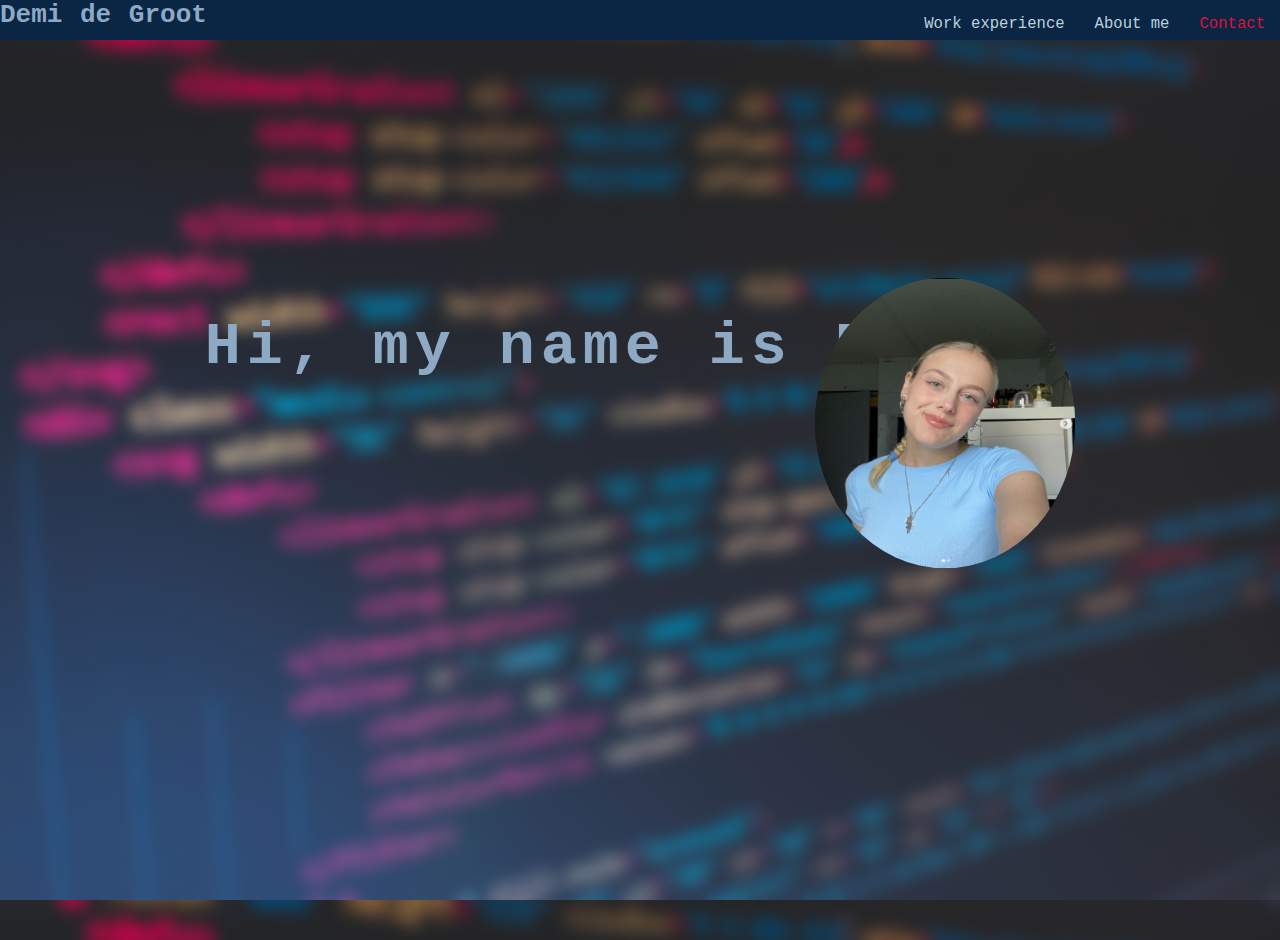
<file: index.html>
<!DOCTYPE html>
<html lang="en">
  <head>
    <link rel="stylesheet" href="css/main.css" />
    <link rel="stylesheet" href="css/img.css" />
    <link rel="stylesheet" href="css/nav.css" />
   

    <title>Document</title>
  </head>
  <body>
    <nav>
      <div class="flexleft">
        <h1>Demi de Groot</h1>
      </div>
      <div class="flexright">
        <a href="workexperience.html"><p>Work experience</p></a>
        <a href="aboutme.html"><p>About me</p></a>
       <a href="contact.html"><p class="color">Contact</p></a> 
      </div>
    </nav>
    <main>
      <section class="text">
        <h2>
          <br />
          Hi, my name is Demi!
        </h2>

        <img src="img/mijnnaam.png" alt="naam" />
      </section>
    </main>
  </body>
</html>
</file>
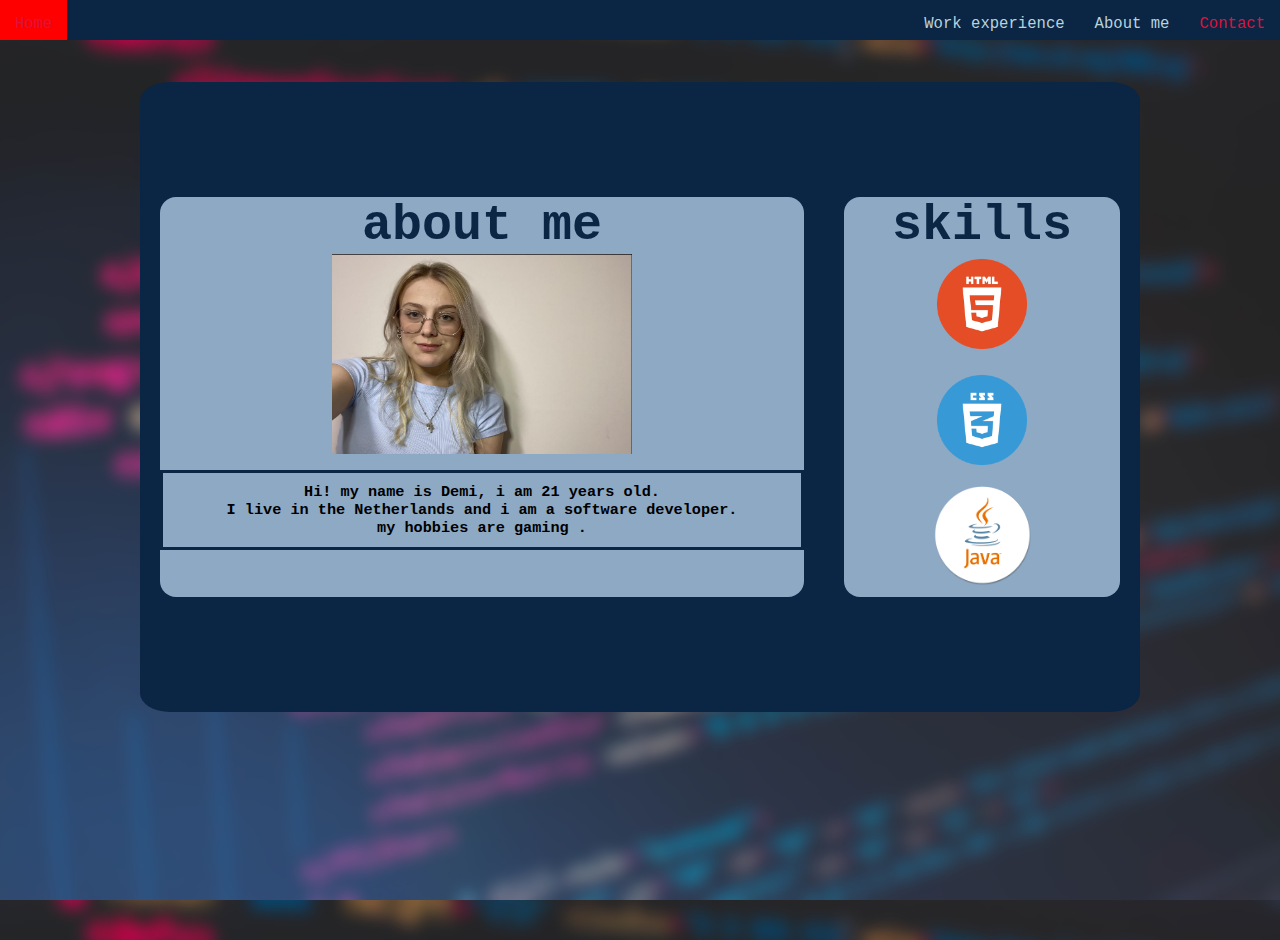
<file: aboutme.html>
<!DOCTYPE html>
<html lang="en">
  <head>
    <link rel="stylesheet" href="css/nav.css" />
    <link rel="stylesheet" href="css/aboutme.css" />
    <title>Document</title>
  </head>
  <body>
    <nav>
      <div class="flexleft">
        <a href="index.html"><p class="color">Home</p></a>
      </div>
      <div class="flexright">
        <a href="workexperience.html"><p>Work experience</p></a>
        <a href="aboutme.html"><p>About me</p></a>
        <a href="contact.html"><p class="color">Contact</p></a>
      </div>
    </nav>
    <main>
      <section class="bigaboutme">
        <div class="aboutmecontent">
          <div class="aboutme">
            <h2>about me</h2>
            <img src="img/aboutme.png" alt="" />
            <h3>
              Hi! my name is Demi, i am 21 years old. <br />
              I live in the Netherlands and i am a software developer. <br />
              my hobbies are gaming .
            </h3>
          </div>
          <div class="skills">
            <h2>skills</h2>
            <img class="imgskill" src="img/html.jpg" alt="" /> <br />
            <img class="imgskill" src="img/css1.jpg" alt="" /> <br />
            <img class="imgskill" src="img/java.png" alt="" /> <br />
          </div>
        </div>
      </section>
    </main>
  </body>
</html>
</file>
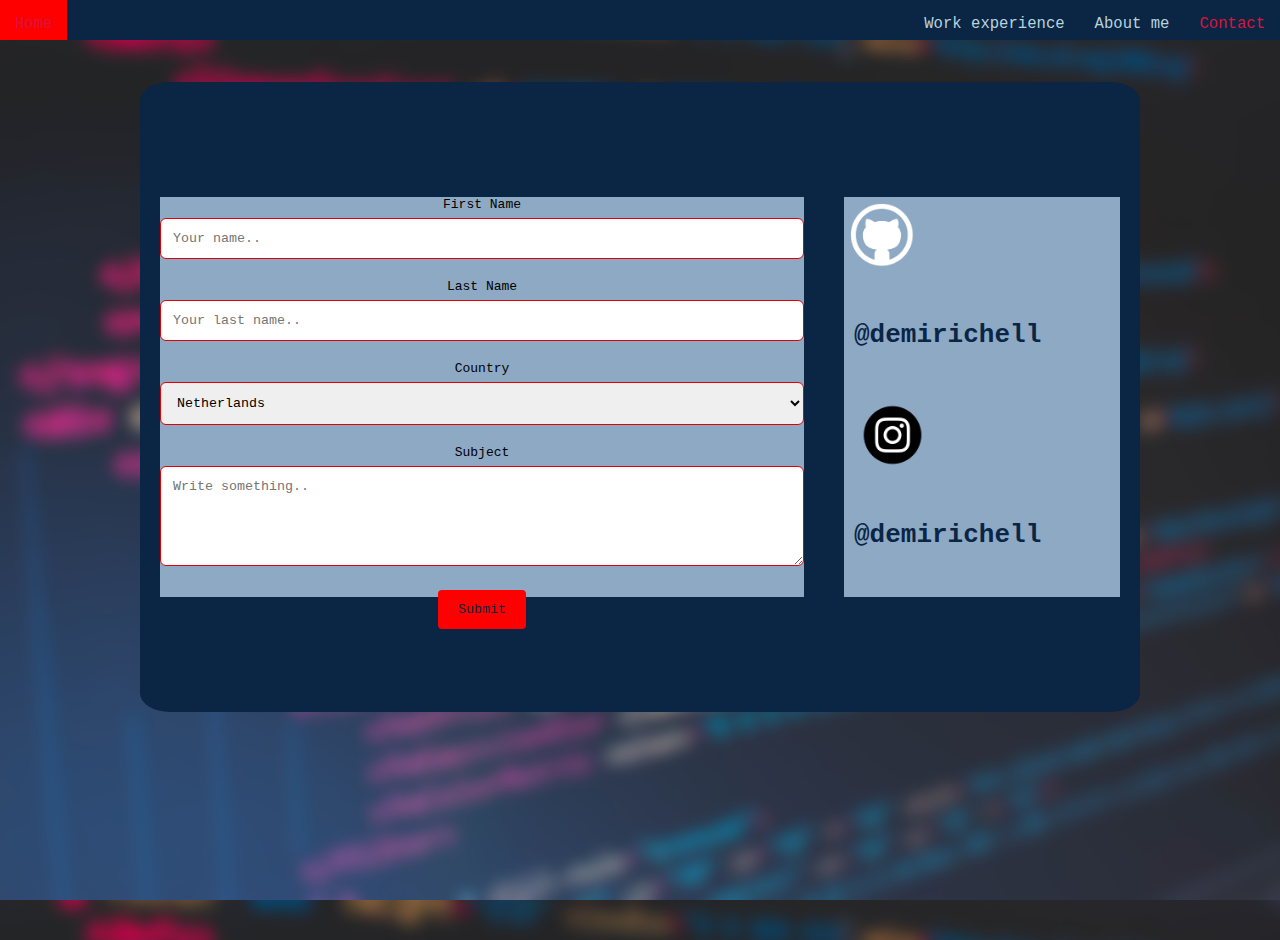
<file: contact.html>
<!DOCTYPE html>
<html lang="en">
  <head>
    <link rel="stylesheet" href="css/contact.css" />
    <link rel="stylesheet" href="css/nav.css" />
    <title>Document</title>
  </head>
  <body>
    <nav>
      <div class="flexleft">
        <a href="index.html"><p class="color">Home</p></a>
      </div>
      <div class="flexright">
        <a href="workexperience.html"><p>Work experience</p></a>
        <a href="aboutme.html"><p>About me</p></a>
        <a href="contact.html"><p class="color">Contact</p></a>
      </div>
    </nav>
    <main>
      <section class="contactflex">
        <div class="boxcontact">
          <div class="contactform">
            <form action="/action_page.php">
              <label for="fname">First Name</label>
              <input
                type="text"
                id="fname"
                name="firstname"
                placeholder="Your name.."
              />

              <label for="lname">Last Name</label>
              <input
                type="text"
                id="lname"
                name="lastname"
                placeholder="Your last name.."
              />

              <label for="country">Country</label>
              <select id="country" name="country">
                <option value="Netherlands">Netherlands</option>
                <option value="Germany">Germany</option>
                <option value="usa">USA</option>
              </select>

              <label for="subject">Subject</label>
              <textarea
                id="subject"
                name="subject"
                placeholder="Write something.."
                style="height: 100px"
              ></textarea>

              <input type="submit" value="Submit" />
            </form>
          </div>
          <div class="social">
            <img src="img/github.jpg" alt="" />
            <a href="https://github.com/"> <h1>@demirichell</h1></a>
            <img src="img/instag.png" alt="">
            <a href="https://www.instagram.com/"><h1>@demirichell</h1> </a>
            
          </div>
        </div>
      </section>
    </main>
  </body>
</html>
</file>
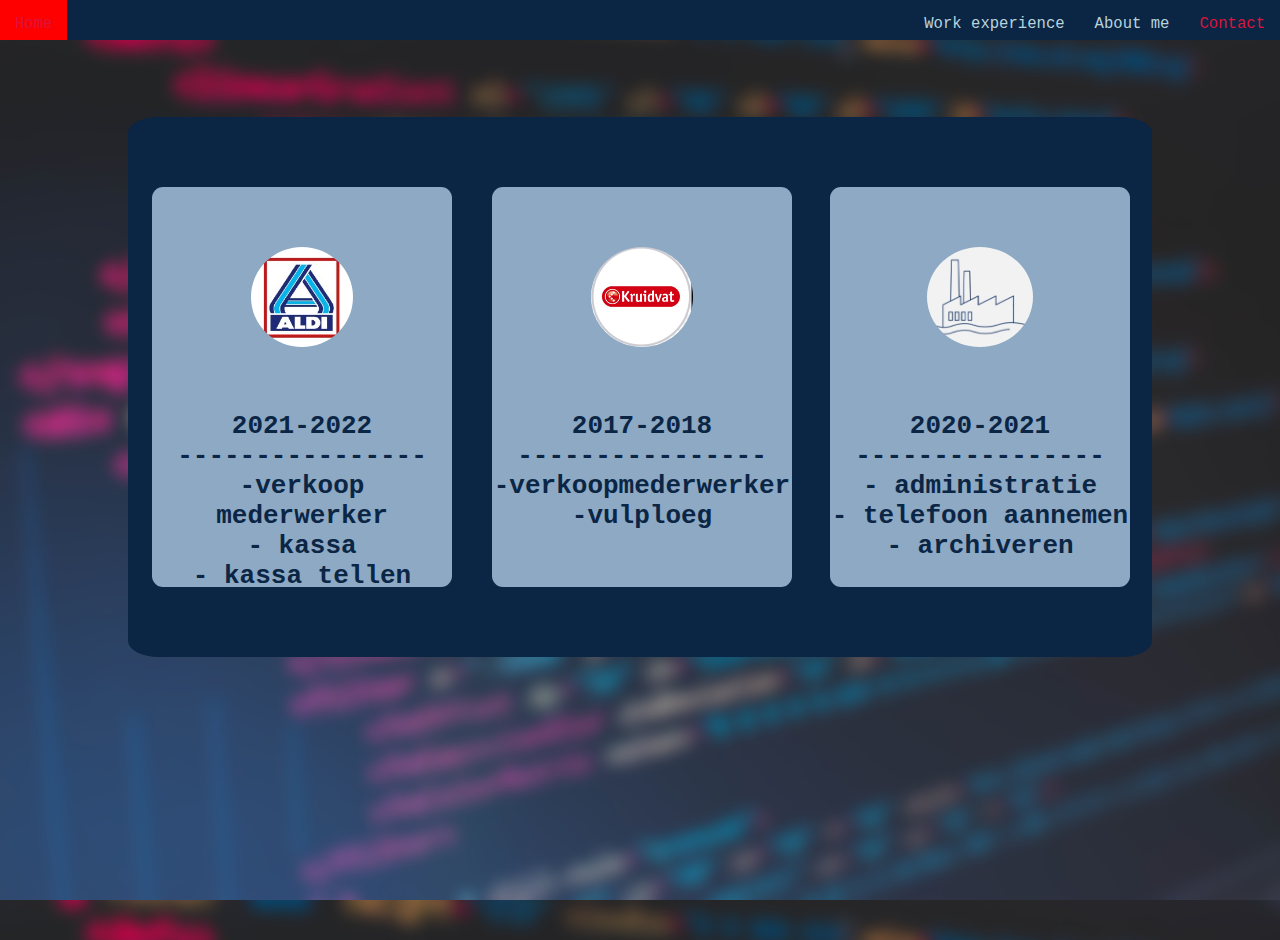
<file: workexperience.html>
<!DOCTYPE html>
<html lang="en">
  <head>
    <link rel="stylesheet" href="css/workexperience.css" />
    <link rel="stylesheet" href="css/nav.css" />

    <title>Document</title>
  </head>
  <body>
    <nav>
      <div class="flexleft">
        <a href="index.html"><p class="color">Home</p></a>
      </div>
      <div class="flexright">
        <a href="workexperience.html"><p>Work experience</p></a>
        <a href="aboutme.html"><p>About me</p></a>
       <a href="contact.html"><p class="color">Contact</p></a> 
      </div>
    </nav>
    <main>
      <section class="workcontentbig">
        <section class="workcontent">
          <div class="aldi">
            <img src="img/aldi.jpg" alt="" />
            <h1>
              2021-2022 <br />
              ---------------- <br>
              -verkoop mederwerker <br />
              - kassa <br />

              - kassa tellen
            </h1>
          </div>
          <div class="kruitvat">
            <img src="img/kruitvat.png" alt="" />
            <h1>
              2017-2018 <br />
              ----------------  <br />
              -verkoopmederwerker
              -vulploeg
            </h1>
          </div>
          <div class="rwb">
            <img src="img/rwb.jpg" alt="" />
            <h1>
              2020-2021 <br />
              ---------------- <br />
              - administratie <br>
              - telefoon aannemen <br />
              - archiveren
            </h1>
          </div>
        </section>
      </section>
    </main>
  </body>
</html>
</file>
<file: css/main.css>
* {
	margin: 0%;
	font-family: monospace;
}


body {
	background-image: url('../img/background.jpg');
	height: 100%;
	width: 100%;
	background-size: cover;
	background-position: center;
}

html {
	height: 100%;
}
/* het type writing effect en een deel van de positie*/
h2 {
	font-size: 60px;
	color: rgb(141, 169, 196);
	overflow: hidden;

	border-right: 0em solid orange;

	white-space: nowrap;

	margin: 0 auto;

	letter-spacing: 0.1em;

	animation: typing 2s steps(20, end), blink-caret 0.75s step-end infinite;
}

/* het type writing effect/ verandering van kleur */
@keyframes typing {
	from {
		width: 0;
		color: rgba(11, 37, 69, 1);
	}

	to {
		width: 100%;
		color: rgb(141, 169, 196);
	}
}


.text {
	width: fit-content;
	padding: 16%;
}

img {
	top: 25%;
	right: 15%;
	position: absolute;
}

main {
	position: relative;
	height: 100vh;
}
</file>
<file: css/img.css>
img {
    /* img op de voorpagina*/
    padding: 1%;
    width: 260px;
    height: 290px;
    border-radius: 100%;
    float: right;
    
    

    
}
</file>
<file: css/nav.css>
.flexleft {
  display: flex;
  width: 50%;
  text-align: left;
  color: rgba(141, 169, 196, 1);
  word-spacing: 2px;
}

.flexright {
  /* indeling nav */
  display: flex;
  width: 50%;
  justify-content: right;
  color: rgb(141, 169, 196);
}

.color {
  color: crimson; /* color of fonts contact*/
}

p {
  margin: 15px;
  font-size: larger;
}
a {
  text-decoration: none;
  color: inherit;
  color: rgb(184, 211, 219);
  text-decoration: none;
}
p {
  margin: 15px;
  font-size: larger;
}
a:hover,
a:active {
  background-color: red;
  /* hoe snel de hover van kleur veranderd*/
  transition: all 1000ms linear;
}

nav {
  display: flex;
  flex-direction: row;
  background-color: rgba(11, 37, 69, 1);
  height: 40px;
  width: 100%;
}
</file>
<file: css/aboutme.css>
* {
  margin: 0%;
  font-family: monospace;
}

html {
  height: 100%;
}
body {
  background-image: url("../img/background.jpg");
  height: 100%;
  width: 100%;
  background-size: cover;
  background-position: center;
}

.aboutmecontent {
  justify-content: center;
  align-items: center;
  display: flex;
  background-color: rgba(11, 37, 69, 1);
  width: 1000px;
  height: 70%;
  margin-top: 6%;
  border-radius: 3%;
}
.bigaboutme {
  display: flex;
  height: 100vh;
  width: 55vw;
  justify-content: center;
}
img {
  height: 200px;
  width: 300px;
  padding-bottom: 12px;
}

main {
  display: flex;
  justify-content: center;
}
.aboutme {
  height: 400px;
  width: 700px;
  background-color: rgb(141, 169, 196);
  margin: 20px;
  text-align: center;
  border-radius: 16px;
}

.skills {
  height: 400px;
  width: 300px;
  background-color: rgb(141, 169, 196);
  margin: 20px;
  text-align: center;
  border-radius: 16px;
}

h2 {
  color: rgba(11, 37, 69, 1);
  font-size: 50px;
}
h3 {
  padding: 10px;
  border: solid rgba(11, 37, 69, 1);
}
.imgskill {
  height: 100px;
  width: 100px;
  border-radius: 50%;
}
</file>
<file: css/contact.css>
* {
  margin: 0%;
  font-family: monospace;
}

html {
  height: 100%;
}

body {
  background-image: url("../img/background.jpg");
  height: 100%;
  width: 100%;
  background-size: cover;
  background-position: center;
}
.boxcontact {
  justify-content: center;
  align-items: center;
  display: flex;
  background-color: rgba(11, 37, 69, 1);
  width: 1000px;
  height: 70%;
  margin-top: 6%;
  border-radius: 3%;
}
.contactflex {
  display: flex;
  height: 100vh;
  width: 55vw;
  justify-content: center;
}

main {
  display: flex;
  justify-content: center;
}
.contactform {
  height: 400px;
  width: 700px;
  background-color: rgb(141, 169, 196);
  margin: 20px;
  text-align: center;
}

.social {
  display: flex;
  height: 400px;
  width: 300px;
  background-color: rgb(141, 169, 196);
  margin: 20px;
  text-align: left;
  flex-wrap: wrap;
  
}
/* specificaties van de tekst vlakken*/
input[type="text"],
select,
textarea {
  width: 100%;
  padding: 12px;
  border: 1px solid rgb(226, 0, 0);
  border-radius: 6px;
  box-sizing: border-box;
  margin-top: 6px;
  margin-bottom: 20px;
  resize: vertical;
}
/* specificaties van de button*/
input[type="submit"] {
  background-color: #ff0000;
  color: rgba(11, 37, 69, 1);
  padding: 12px 20px;
  border: none;
  border-radius: 4px;
  cursor: pointer;
  
}
/*veranderd de kleur van de button wanneer je hier met je muis overheen gaat*/
input[type="submit"]:hover {
  background-color: #d37d7d;
}

.container {
  border-radius: 5px;
  background-color: #f2f2f2;
}
img {
  height: 16%;
  
  padding: 6px;
}
h1 {
  padding: 10px;
  color: rgba(11, 37, 69, 1);
}
</file>
<file: css/workexperience.css>
* {
  margin: 0%;
  font-family: monospace;
}

body {
  background-image: url("../img/background.jpg");
  height: 100%;
  width: 100%;
  background-size: cover;
  background-position: center;
}

html {
  height: 100%;
}

.workcontentbig {
  display: flex;
  height: 100vh;
  width: 100vw;
  justify-content: center;
}


.workcontent{
  justify-content: center;
  align-items: center;
  display: flex;
  background-color: rgba(11, 37, 69, 1);
  width: 80%;
  height: 60%;
  margin-top: 6%;
  border-radius: 3%;
}



.aldi {
  height: 400px;
  width: 300px;
  background-color: rgb(141, 169, 196);
  margin: 20px;
  text-align: center;
  border-radius: 11px;
}

.kruitvat {
  height: 400px;
  width: 300px;
  background-color: rgb(141, 169, 196);
  margin: 20px;
  text-align: center;
  border-radius: 11px;
}

.rwb{
  height: 400px;
  width: 300px;
  background-color: rgb(141, 169, 196);
  margin: 18px;
  text-align: center;
  border-radius: 11px;
}
img {
  height: 25%;
  border-radius: 50%;
  padding: 20%;
}
h1 {
  color: rgba(11, 37, 69, 1);
  font-size: xx-large;
}
</file>
